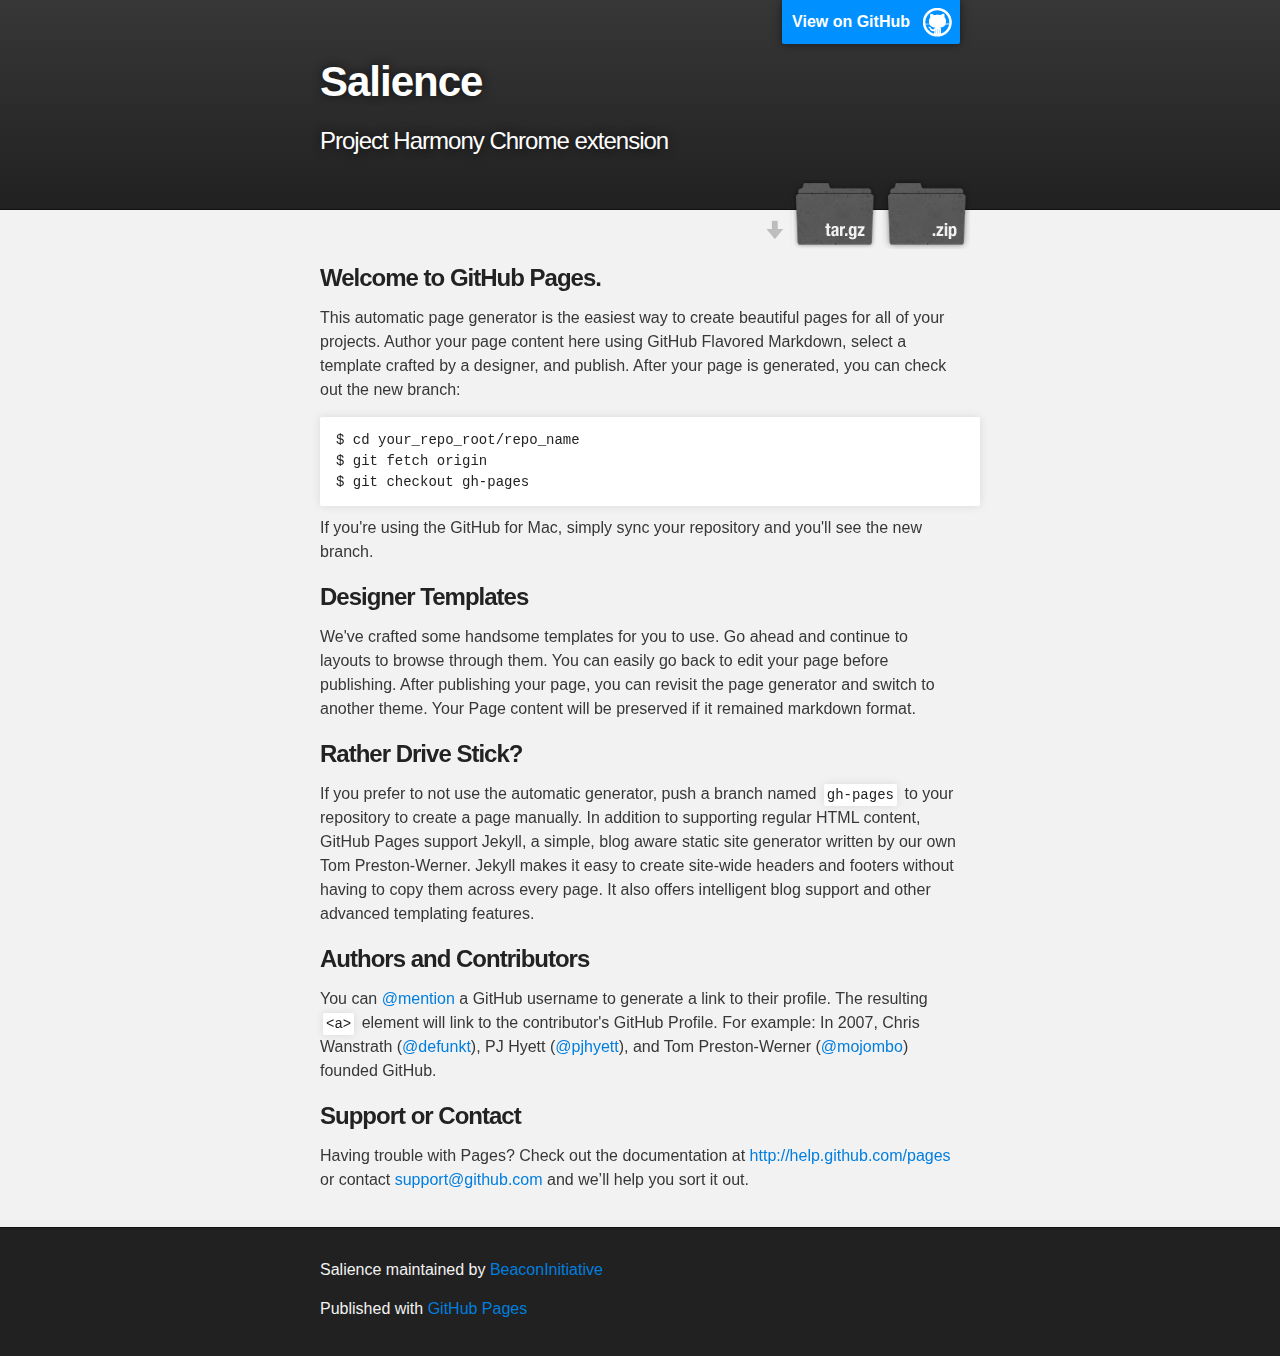
<file: index.html>
<!DOCTYPE html>
<html>

  <head>
    <meta charset='utf-8' />
    <meta http-equiv="X-UA-Compatible" content="chrome=1" />
    <meta name="description" content="Salience : Project Harmony Chrome extension" />

    <link rel="stylesheet" type="text/css" media="screen" href="stylesheets/stylesheet.css">

    <title>Salience</title>
  </head>

  <body>

    <!-- HEADER -->
    <div id="header_wrap" class="outer">
        <header class="inner">
          <a id="forkme_banner" href="https://github.com/BeaconInitiative/Salience">View on GitHub</a>

          <h1 id="project_title">Salience</h1>
          <h2 id="project_tagline">Project Harmony Chrome extension</h2>

            <section id="downloads">
              <a class="zip_download_link" href="https://github.com/BeaconInitiative/Salience/zipball/master">Download this project as a .zip file</a>
              <a class="tar_download_link" href="https://github.com/BeaconInitiative/Salience/tarball/master">Download this project as a tar.gz file</a>
            </section>
        </header>
    </div>

    <!-- MAIN CONTENT -->
    <div id="main_content_wrap" class="outer">
      <section id="main_content" class="inner">
        <h3>Welcome to GitHub Pages.</h3>

<p>This automatic page generator is the easiest way to create beautiful pages for all of your projects. Author your page content here using GitHub Flavored Markdown, select a template crafted by a designer, and publish. After your page is generated, you can check out the new branch:</p>

<pre><code>$ cd your_repo_root/repo_name
$ git fetch origin
$ git checkout gh-pages
</code></pre>

<p>If you're using the GitHub for Mac, simply sync your repository and you'll see the new branch.</p>

<h3>Designer Templates</h3>

<p>We've crafted some handsome templates for you to use. Go ahead and continue to layouts to browse through them. You can easily go back to edit your page before publishing. After publishing your page, you can revisit the page generator and switch to another theme. Your Page content will be preserved if it remained markdown format.</p>

<h3>Rather Drive Stick?</h3>

<p>If you prefer to not use the automatic generator, push a branch named <code>gh-pages</code> to your repository to create a page manually. In addition to supporting regular HTML content, GitHub Pages support Jekyll, a simple, blog aware static site generator written by our own Tom Preston-Werner. Jekyll makes it easy to create site-wide headers and footers without having to copy them across every page. It also offers intelligent blog support and other advanced templating features.</p>

<h3>Authors and Contributors</h3>

<p>You can <a href="https://github.com/blog/821" class="user-mention">@mention</a> a GitHub username to generate a link to their profile. The resulting <code>&lt;a&gt;</code> element will link to the contributor's GitHub Profile. For example: In 2007, Chris Wanstrath (<a href="https://github.com/defunkt" class="user-mention">@defunkt</a>), PJ Hyett (<a href="https://github.com/pjhyett" class="user-mention">@pjhyett</a>), and Tom Preston-Werner (<a href="https://github.com/mojombo" class="user-mention">@mojombo</a>) founded GitHub.</p>

<h3>Support or Contact</h3>

<p>Having trouble with Pages? Check out the documentation at <a href="http://help.github.com/pages">http://help.github.com/pages</a> or contact <a href="mailto:support@github.com">support@github.com</a> and we’ll help you sort it out.</p>
      </section>
    </div>

    <!-- FOOTER  -->
    <div id="footer_wrap" class="outer">
      <footer class="inner">
        <p class="copyright">Salience maintained by <a href="https://github.com/BeaconInitiative">BeaconInitiative</a></p>
        <p>Published with <a href="http://pages.github.com">GitHub Pages</a></p>
      </footer>
    </div>

    

  </body>
</html>
</file>
<file: stylesheets/stylesheet.css>
/*******************************************************************************
Slate Theme for Github Pages
by Jason Costello, @jsncostello
*******************************************************************************/

@import url(pygment_trac.css);

/*******************************************************************************
MeyerWeb Reset
*******************************************************************************/

html, body, div, span, applet, object, iframe,
h1, h2, h3, h4, h5, h6, p, blockquote, pre,
a, abbr, acronym, address, big, cite, code,
del, dfn, em, img, ins, kbd, q, s, samp,
small, strike, strong, sub, sup, tt, var,
b, u, i, center,
dl, dt, dd, ol, ul, li,
fieldset, form, label, legend,
table, caption, tbody, tfoot, thead, tr, th, td,
article, aside, canvas, details, embed,
figure, figcaption, footer, header, hgroup,
menu, nav, output, ruby, section, summary,
time, mark, audio, video {
  margin: 0;
  padding: 0;
  border: 0;
  font: inherit;
  vertical-align: baseline;
}

/* HTML5 display-role reset for older browsers */
article, aside, details, figcaption, figure,
footer, header, hgroup, menu, nav, section {
  display: block;
}

ol, ul {
  list-style: none;
}

blockquote, q {
}

table {
  border-collapse: collapse;
  border-spacing: 0;
}

a:focus {
  outline: none;
}

/*******************************************************************************
Theme Styles
*******************************************************************************/

body {
  box-sizing: border-box;
  color:#373737;
  background: #212121;
  font-size: 16px;
  font-family: 'Myriad Pro', Calibri, Helvetica, Arial, sans-serif;
  line-height: 1.5;
  -webkit-font-smoothing: antialiased;
}

h1, h2, h3, h4, h5, h6 {
  margin: 10px 0;
  font-weight: 700;
  color:#222222;
  font-family: 'Lucida Grande', 'Calibri', Helvetica, Arial, sans-serif;
  letter-spacing: -1px;
}

h1 {
  font-size: 36px;
  font-weight: 700;
}

h2 {
  padding-bottom: 10px;
  font-size: 32px;
  background: url('../images/bg_hr.png') repeat-x bottom;
}

h3 {
  font-size: 24px;
}

h4 {
  font-size: 21px;
}

h5 {
  font-size: 18px;
}

h6 {
  font-size: 16px;
}

p {
  margin: 10px 0 15px 0;
}

footer p {
  color: #f2f2f2;
}

a {
  text-decoration: none;
  color: #007edf;
  text-shadow: none;

  transition: color 0.5s ease;
  transition: text-shadow 0.5s ease;
  -webkit-transition: color 0.5s ease;
  -webkit-transition: text-shadow 0.5s ease;
  -moz-transition: color 0.5s ease;
  -moz-transition: text-shadow 0.5s ease;
  -o-transition: color 0.5s ease;
  -o-transition: text-shadow 0.5s ease;
  -ms-transition: color 0.5s ease;
  -ms-transition: text-shadow 0.5s ease;
}

#main_content a:hover {
  color: #0069ba;
  text-shadow: #0090ff 0px 0px 2px;
}

footer a:hover {
  color: #43adff;
  text-shadow: #0090ff 0px 0px 2px;
}

em {
  font-style: italic;
}

strong {
  font-weight: bold;
}

img {
  position: relative;
  margin: 0 auto;
  max-width: 739px;
  padding: 5px;
  margin: 10px 0 10px 0;
  border: 1px solid #ebebeb;

  box-shadow: 0 0 5px #ebebeb;
  -webkit-box-shadow: 0 0 5px #ebebeb;
  -moz-box-shadow: 0 0 5px #ebebeb;
  -o-box-shadow: 0 0 5px #ebebeb;
  -ms-box-shadow: 0 0 5px #ebebeb;
}

pre, code {
  width: 100%;
  color: #222;
  background-color: #fff;

  font-family: Monaco, "Bitstream Vera Sans Mono", "Lucida Console", Terminal, monospace;
  font-size: 14px;

  border-radius: 2px;
  -moz-border-radius: 2px;
  -webkit-border-radius: 2px;



}

pre {
  width: 100%;
  padding: 10px;
  box-shadow: 0 0 10px rgba(0,0,0,.1);
  overflow: auto;
}

code {
  padding: 3px;
  margin: 0 3px;
  box-shadow: 0 0 10px rgba(0,0,0,.1);
}

pre code {
  display: block;
  box-shadow: none;
}

blockquote {
  color: #666;
  margin-bottom: 20px;
  padding: 0 0 0 20px;
  border-left: 3px solid #bbb;
}

ul, ol, dl {
  margin-bottom: 15px
}

ul li {
  list-style: inside;
  padding-left: 20px;
}

ol li {
  list-style: decimal inside;
  padding-left: 20px;
}

dl dt {
  font-weight: bold;
}

dl dd {
  padding-left: 20px;
  font-style: italic;
}

dl p {
  padding-left: 20px;
  font-style: italic;
}

hr {
  height: 1px;
  margin-bottom: 5px;
  border: none;
  background: url('../images/bg_hr.png') repeat-x center;
}

table {
  border: 1px solid #373737;
  margin-bottom: 20px;
  text-align: left;
 }

th {
  font-family: 'Lucida Grande', 'Helvetica Neue', Helvetica, Arial, sans-serif;
  padding: 10px;
  background: #373737;
  color: #fff;
 }

td {
  padding: 10px;
  border: 1px solid #373737;
 }

form {
  background: #f2f2f2;
  padding: 20px;
}

img {
  width: 100%;
  max-width: 100%;
}

/*******************************************************************************
Full-Width Styles
*******************************************************************************/

.outer {
  width: 100%;
}

.inner {
  position: relative;
  max-width: 640px;
  padding: 20px 10px;
  margin: 0 auto;
}

#forkme_banner {
  display: block;
  position: absolute;
  top:0;
  right: 10px;
  z-index: 10;
  padding: 10px 50px 10px 10px;
  color: #fff;
  background: url('../images/blacktocat.png') #0090ff no-repeat 95% 50%;
  font-weight: 700;
  box-shadow: 0 0 10px rgba(0,0,0,.5);
  border-bottom-left-radius: 2px;
  border-bottom-right-radius: 2px;
}

#header_wrap {
  background: #212121;
  background: -moz-linear-gradient(top, #373737, #212121);
  background: -webkit-linear-gradient(top, #373737, #212121);
  background: -ms-linear-gradient(top, #373737, #212121);
  background: -o-linear-gradient(top, #373737, #212121);
  background: linear-gradient(top, #373737, #212121);
}

#header_wrap .inner {
  padding: 50px 10px 30px 10px;
}

#project_title {
  margin: 0;
  color: #fff;
  font-size: 42px;
  font-weight: 700;
  text-shadow: #111 0px 0px 10px;
}

#project_tagline {
  color: #fff;
  font-size: 24px;
  font-weight: 300;
  background: none;
  text-shadow: #111 0px 0px 10px;
}

#downloads {
  position: absolute;
  width: 210px;
  z-index: 10;
  bottom: -40px;
  right: 0;
  height: 70px;
  background: url('../images/icon_download.png') no-repeat 0% 90%;
}

.zip_download_link {
  display: block;
  float: right;
  width: 90px;
  height:70px;
  text-indent: -5000px;
  overflow: hidden;
  background: url(../images/sprite_download.png) no-repeat bottom left;
}

.tar_download_link {
  display: block;
  float: right;
  width: 90px;
  height:70px;
  text-indent: -5000px;
  overflow: hidden;
  background: url(../images/sprite_download.png) no-repeat bottom right;
  margin-left: 10px;
}

.zip_download_link:hover {
  background: url(../images/sprite_download.png) no-repeat top left;
}

.tar_download_link:hover {
  background: url(../images/sprite_download.png) no-repeat top right;
}

#main_content_wrap {
  background: #f2f2f2;
  border-top: 1px solid #111;
  border-bottom: 1px solid #111;
}

#main_content {
  padding-top: 40px;
}

#footer_wrap {
  background: #212121;
}



/*******************************************************************************
Small Device Styles
*******************************************************************************/

@media screen and (max-width: 480px) {
  body {
    font-size:14px;
  }

  #downloads {
    display: none;
  }

  .inner {
    min-width: 320px;
    max-width: 480px;
  }

  #project_title {
  font-size: 32px;
  }

  h1 {
    font-size: 28px;
  }

  h2 {
    font-size: 24px;
  }

  h3 {
    font-size: 21px;
  }

  h4 {
    font-size: 18px;
  }

  h5 {
    font-size: 14px;
  }

  h6 {
    font-size: 12px;
  }

  code, pre {
    min-width: 320px;
    max-width: 480px;
    font-size: 11px;
  }

}
</file>
